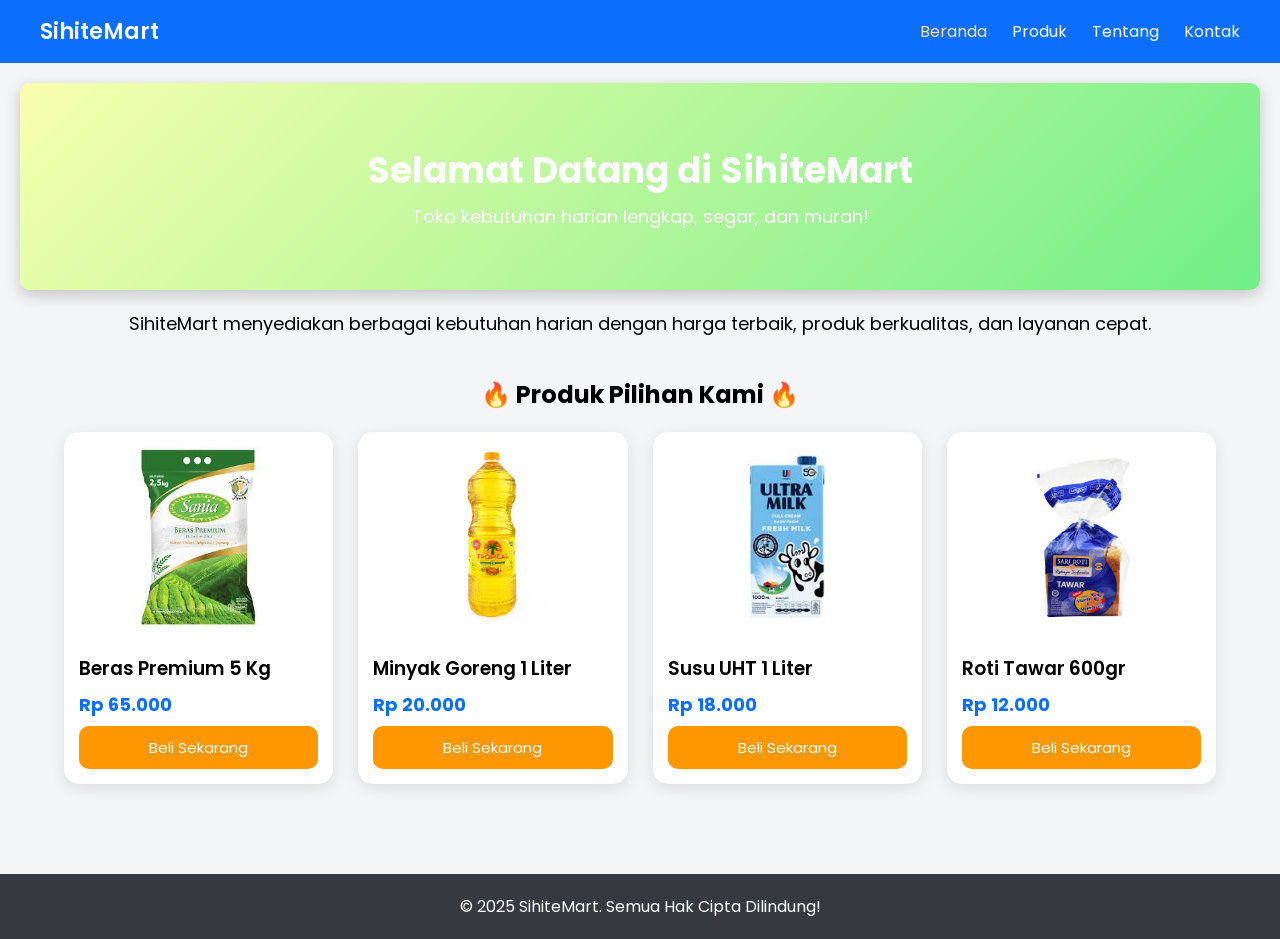
<file: index.html>
<!DOCTYPE html>
<html lang="en">
<head>
    <meta charset="UTF-8">
    <meta name="viewport" content="width=device-width, initial-scale=1.0">
    <title>FreshMart - Beranda</title>
    <link rel="stylesheet" href="style.css">
</head>
<body>

<nav class="navbar">
    <div class="logo">SihiteMart</div>
    <ul class="nav-links">
        <li><a class="active" href="index.html">Beranda</a></li>
        <li><a href="produk.html">Produk</a></li>
        <li><a href="tentang.html">Tentang</a></li>
        <li><a href="kontak.html">Kontak</a></li>
    </ul>
</nav>

<header class="header">
    <h1 class="animate-title">Selamat Datang di SihiteMart</h1>
    <p class="animate-subtitle">Toko kebutuhan harian lengkap, segar, dan murah!</p>
</header>

<div class="container fade-scroll">
    <p style="text-align:center; margin-top:20px; font-size:18px;">
        SihiteMart menyediakan berbagai kebutuhan harian dengan harga terbaik, produk berkualitas, dan layanan cepat.
    </p>
</div>

<section class="fade-scroll">
    <h2 style="text-align: center; margin: 40px 0 20px;">🔥 Produk Pilihan Kami 🔥</h2>
    <div class="product-container">
        
        <div class="product-card">
            <img src="images/beras.png" alt="Beras Premium">
            <h3 class="product-title">Beras Premium 5 Kg</h3>
            <p class="price">Rp 65.000</p>
            <button class="btn-buy">Beli Sekarang</button>
        </div>

        <div class="product-card">
            <img src="images/minyak.png" alt="Minyak Goreng">
            <h3 class="product-title">Minyak Goreng 1 Liter</h3>
            <p class="price">Rp 20.000</p>
            <button class="btn-buy">Beli Sekarang</button>
        </div>

        <div class="product-card">
            <img src="images/susu.png
            " alt="Susu UHT">
            <h3 class="product-title">Susu UHT 1 Liter</h3>
            <p class="price">Rp 18.000</p>
            <button class="btn-buy">Beli Sekarang</button>
        </div>

        <div class="product-card">
            <img src="images/roti.png" alt="Roti Tawar">
            <h3 class="product-title">Roti Tawar 600gr</h3>
            <p class="price">Rp 12.000</p>
            <button class="btn-buy">Beli Sekarang</button>
        </div>

    </div>
</section>
<footer class="footer">
    <p>&copy 2025 SihiteMart. Semua Hak Cipta Dilindung!</p>
</footer>

<script>
    const faders = document.querySelectorAll('.fade-scroll');

    const appearOnScroll = () => {
        faders.forEach(el => {
            const top = el.getBoundingClientRect().top;
            const screenHeight = window.innerHeight;
            
            // Pemicu: Elemen akan muncul jika sudah terlihat hampir penuh (50px dari batas bawah layar).
            if (top < screenHeight - 50) { 
                el.classList.add('show');
            } 
            // Opsional: Hapus baris di bawah ini jika Anda ingin elemen tetap terlihat saat di-scroll ke atas
            else {
                el.classList.remove('show');
            }
        });
    };

    // Panggil fungsi sekali saat halaman dimuat dan saat scroll
    appearOnScroll(); 
    window.addEventListener('scroll', appearOnScroll);
</script>

</body>
</html>
</file>
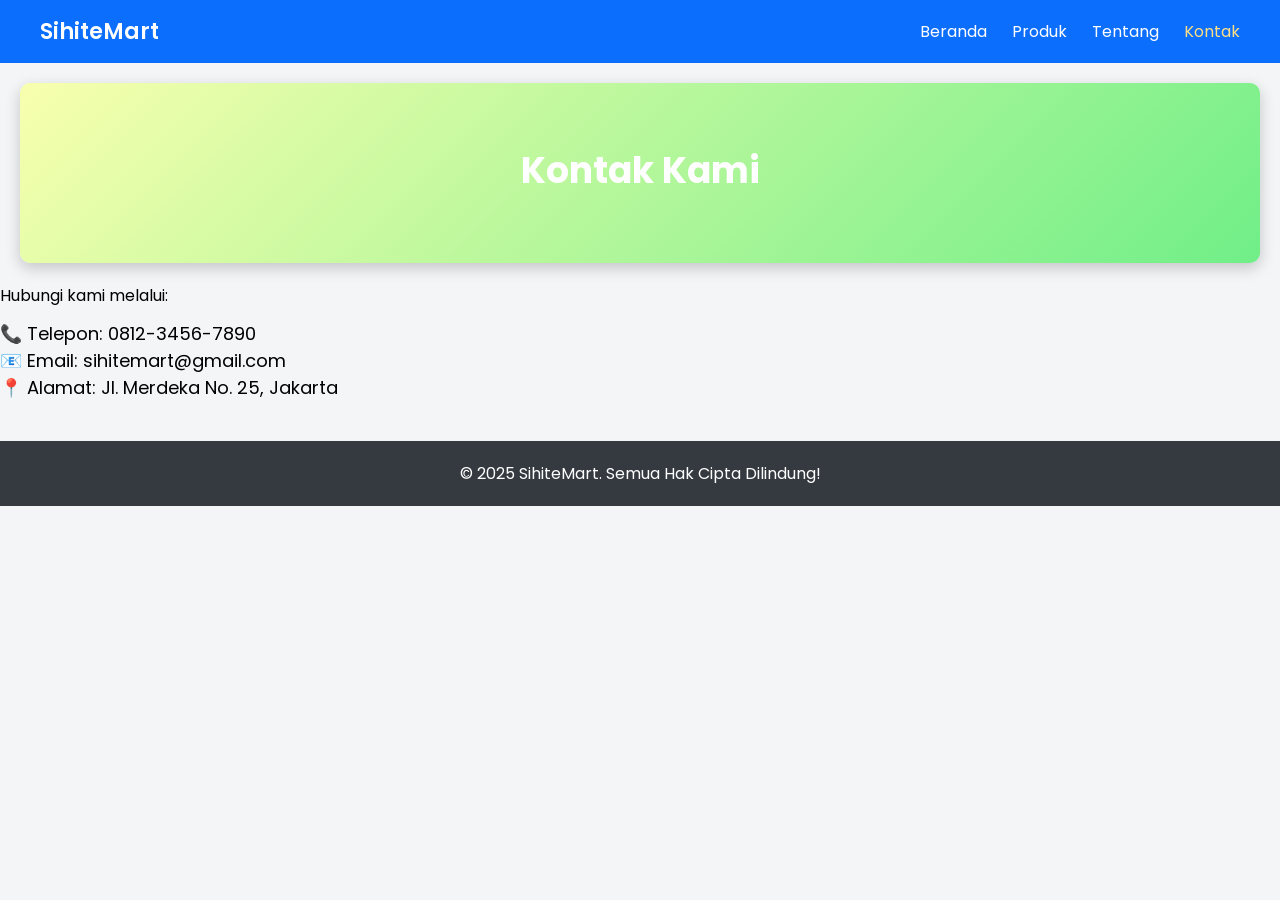
<file: kontak.html>
<!DOCTYPE html>
<html lang="en">
<head>
    <meta charset="UTF-8">
    <meta name="viewport" content="width=device-width, initial-scale=1.0">
    <title>FreshMart - Kontak</title>
    <link rel="stylesheet" href="style.css">
</head>
<body>

<nav class="navbar">
    <div class="logo">SihiteMart</div>
    <ul class="nav-links">
        <li><a href="index.html">Beranda</a></li>
        <li><a href="produk.html">Produk</a></li>
       
        <li><a href="tentang.html">Tentang</a></li>
        <li><a class="active" href="kontak.html">Kontak</a></li>
    </ul>
</nav>

<header class="header">
    <h1>Kontak Kami</h1>
</header>

<div class="container">
    <p>Hubungi kami melalui:</p>
    <ul style="margin-top: 12px; font-size: 18px;">
        <li>📞 Telepon: 0812-3456-7890</li>
        <li>📧 Email: sihitemart@gmail.com</li>
        <li>📍 Alamat: Jl. Merdeka No. 25, Jakarta</li>
    </ul>
</div>
<footer class="footer">
    <p>&copy 2025 SihiteMart. Semua Hak Cipta Dilindung!</p>
</footer>
</body>
</html>
</file>
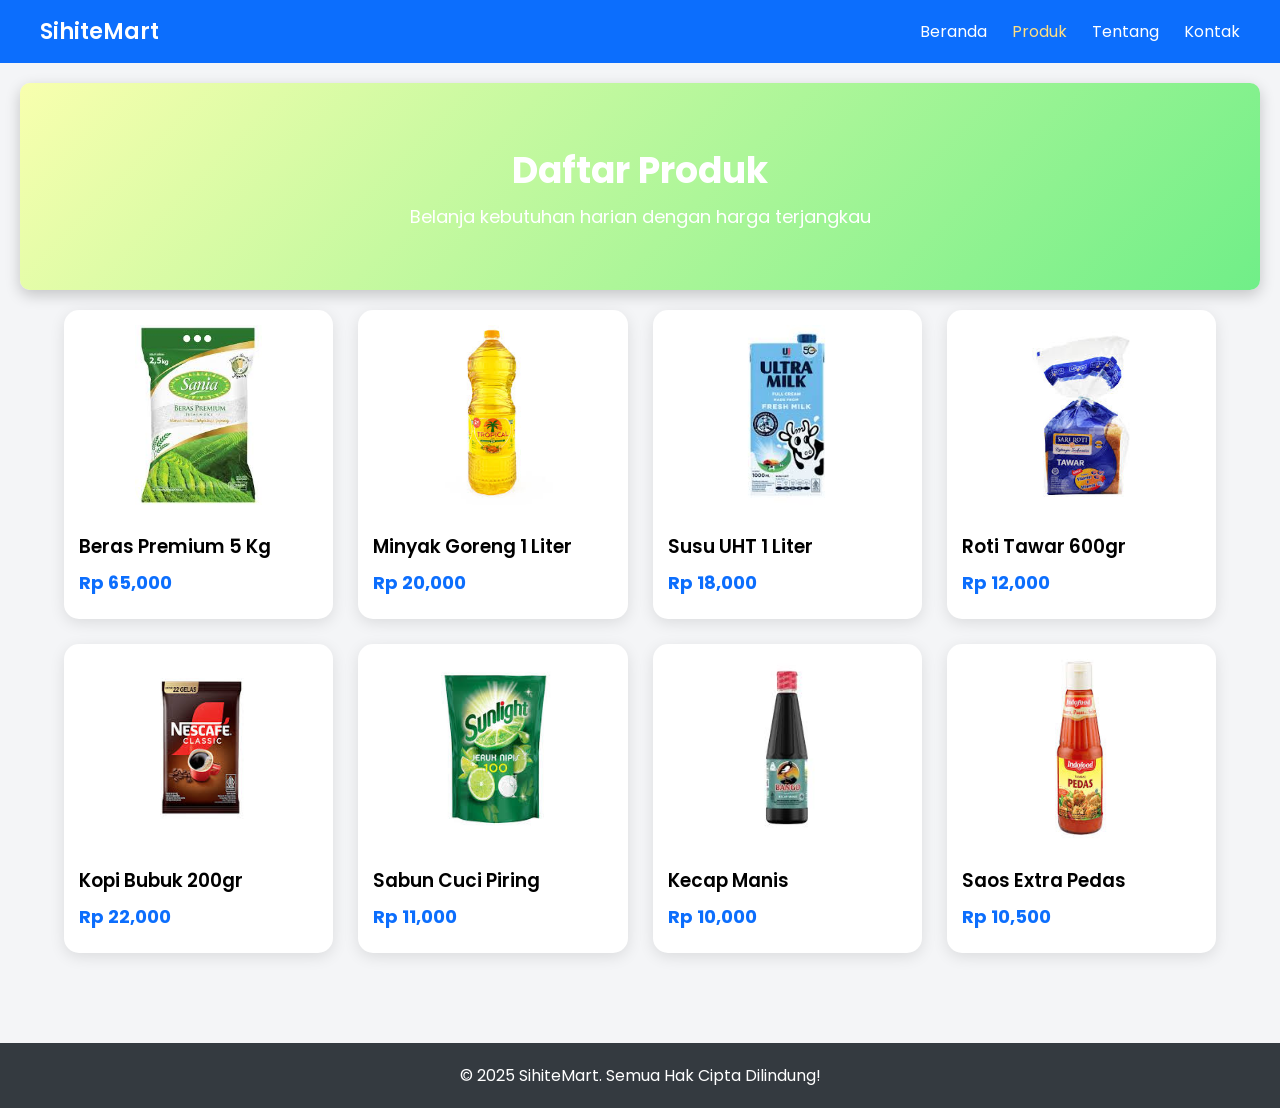
<file: produk.html>
<!DOCTYPE html>
<html lang="en">
<head>
    <meta charset="UTF-8" />
    <meta name="viewport" content="width=device-width, initial-scale=1.0" />
    <title>FreshMart - Produk</title>
    <link rel="stylesheet" href="style.css" />
</head>
<body>

    <!-- NAVBAR -->
    <nav class="navbar">
        <div class="logo">SihiteMart</div>
        <ul class="nav-links">
            <li><a href="index.html">Beranda</a></li>
            <li><a href="produk.html" class="active">Produk</a></li>
            <li><a href="tentang.html">Tentang</a></li>
            <li><a href="kontak.html">Kontak</a></li>
        </ul>
    </nav>

    <!-- HEADER -->
    <header class="header">
        <h1>Daftar Produk</h1>
        <p>Belanja kebutuhan harian dengan harga terjangkau</p>
    </header>

    <!-- PRODUCT LIST -->
    <section class="product-container" id="productList"></section>

    <!-- SCRIPT -->
    <script src="script.js"></script>
    <footer class="footer">
    <p>&copy 2025 SihiteMart. Semua Hak Cipta Dilindung!</p>
</footer>

</body>
</html>
</file>
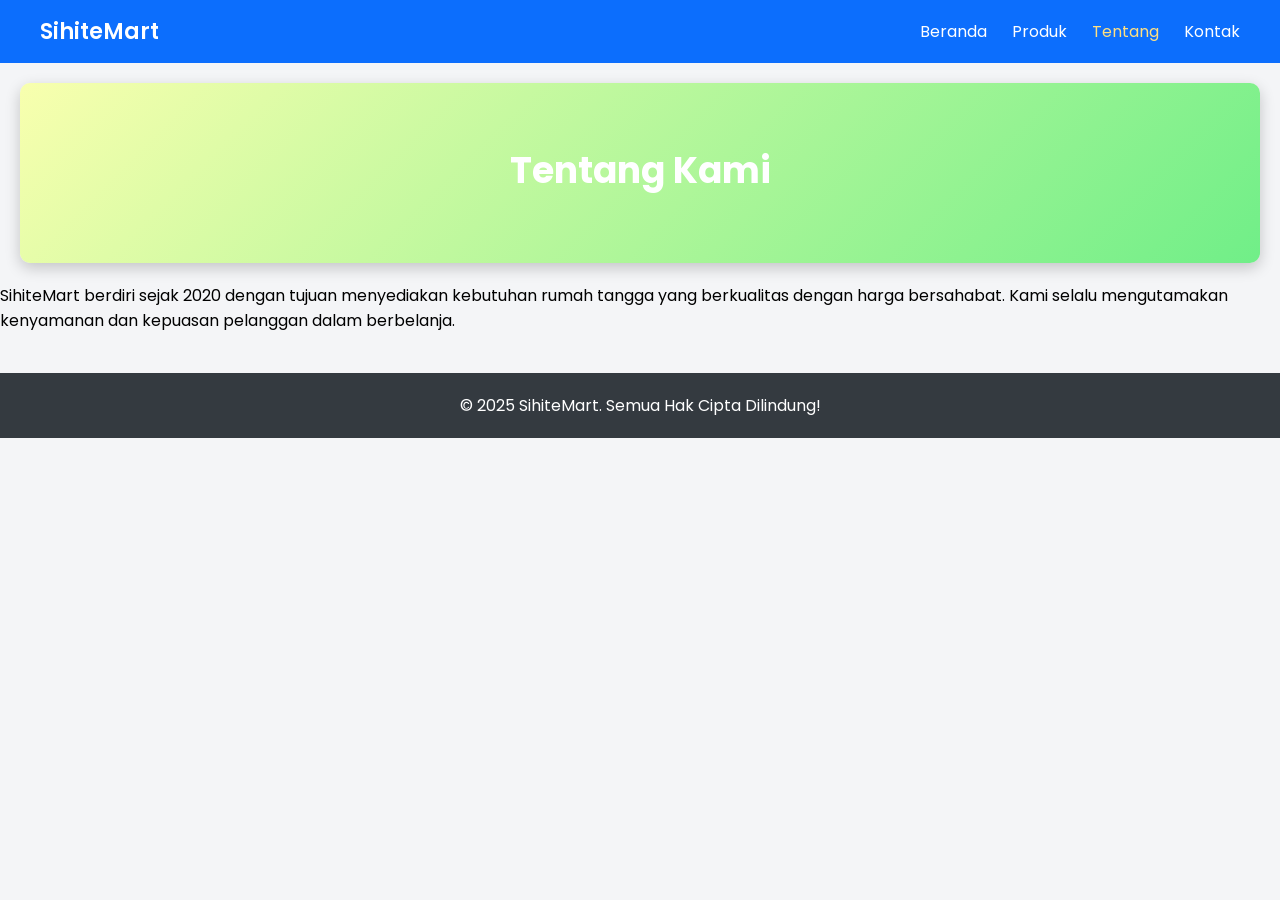
<file: tentang.html>
<!DOCTYPE html>
<html lang="en">
<head>
    <meta charset="UTF-8">
    <meta name="viewport" content="width=device-width, initial-scale=1.0">
    <title>FreshMart - Tentang</title>
    <link rel="stylesheet" href="style.css">
</head>
<body>

<nav class="navbar">
    <div class="logo">SihiteMart</div>
    <ul class="nav-links">
        <li><a href="index.html">Beranda</a></li>
        <li><a href="produk.html">Produk</a></li>
       
        <li><a class="active" href="tentang.html">Tentang</a></li>
        <li><a href="kontak.html">Kontak</a></li>
    </ul>
</nav>

<header class="header">
    <h1>Tentang Kami</h1>
</header>

<div class="container">
    <p>
        SihiteMart berdiri sejak 2020 dengan tujuan menyediakan kebutuhan rumah tangga 
        yang berkualitas dengan harga bersahabat. Kami selalu mengutamakan kenyamanan 
        dan kepuasan pelanggan dalam berbelanja.
    </p>
</div>


</body>
<footer class="footer">
    <p>&copy 2025 SihiteMart. Semua Hak Cipta Dilindung!</p>
</footer>
</html>
</file>
<file: style.css>
@import url('https://fonts.googleapis.com/css2?family=Poppins:wght@300;400;500;600;700&display=swap');

* {
    margin: 0;
    padding: 0;
    box-sizing: border-box;
    font-family: 'Poppins', sans-serif;
}

body {
    background: #f4f5f7;
}

/* NAVBAR */
.navbar {
    width: 100%;
    background: #0c6efd;
    padding: 15px 40px;
    display: flex;
    align-items: center;
    justify-content: space-between;
    color: white;
}

.logo {
    font-size: 22px;
    font-weight: 600;
}

.nav-links {
    list-style: none;
    display: flex;
    gap: 25px;
}

.nav-links li a {
    color: white;
    text-decoration: none;
    font-weight: 400;
    transition: 0.3s;
}

.nav-links li a:hover,
.nav-links li .active {
    color: #ffe082;
}

/* HEADER (ANIMASI BG GRADIENT) */
.header {
    text-align: center;
    padding: 60px 20px; 
    background: linear-gradient(-45deg, #4facfe, #00f2fe, #43e97b, #f8ffae);
    background-size: 400% 400%;
    animation: gradientMove 8s ease infinite;
    border-radius: 10px;
    margin: 20px;
    color: white; 
    box-shadow: 0 5px 15px rgba(0,0,0,0.2);
}

.header h1 {
    font-size: 36px;
    margin-bottom: 5px;
    font-weight: 700;
}

.header p {
    font-size: 18px;
    font-weight: 400;
}

/* ANIMASI TITLE & SUBTITLE (SAAT PAGE LOAD) */
.animate-title {
    opacity: 0;
    animation: fadeDown 1.1s ease forwards;
}

.animate-subtitle {
    opacity: 0;
    animation: fadeUp 1.3s ease forwards;
}

@keyframes fadeDown {
    from { opacity: 0; transform: translateY(-20px); }
    to { opacity: 1; transform: translateY(0); }
}

@keyframes fadeUp {
    from { opacity: 0; transform: translateY(20px); }
    to { opacity: 1; transform: translateY(0); }
}

/* ANIMASI BACKGROUND GRADIENT */
@keyframes gradientMove {
    0% { background-position: 0% 50%; }
    50% { background-position: 100% 50%; }
    100% { background-position: 0% 50%; }
}

/* --- ANIMASI SCROLL (FADE-SCROLL) --- */
.fade-scroll {
    opacity: 0;
    transform: translateY(40px);
    transition: opacity 1s ease-out, transform 1s ease-out;
}

.fade-scroll.show {
    opacity: 1;
    transform: translateY(0);
}

/* PRODUCT GRID */
.product-container {
    width: 90%;
    margin: auto;
    display: grid;
    grid-template-columns: repeat(auto-fit, minmax(250px, 1fr)); 
    gap: 25px;
    padding-bottom: 50px;
}

.product-card {
    background: white;
    padding: 15px;
    border-radius: 15px;
    box-shadow: 0 4px 15px rgba(0,0,0,0.1);
    transition: transform 0.3s;
}

.product-card:hover {
    transform: translateY(-5px);
    box-shadow: 0 8px 20px rgba(0,0,0,0.15);
}

/* PERUBAHAN UTAMA: Gambar Produk terlihat penuh */
.product-card img {
    width: 100%;
    height: 180px;
    object-fit: contain; /* Menggunakan CONTAIN agar gambar tidak terpotong */
    border-radius: 10px;
    margin-bottom: 10px;
}

.product-title {
    font-weight: 600;
    margin-top: 10px;
}

.price {
    margin: 8px 0;
    font-weight: 700;
    font-size: 18px;
    color: #0c6efd;
}

/* BUTTON BELI (STANDAR) */
.btn-buy {
    background: #ff9800;
    color: white;
    padding: 10px 15px;
    border: none;
    border-radius: 10px;
    cursor: pointer;
    width: 100%;
    font-size: 15px;
    transition: 0.3s;
}

.btn-buy:hover {
    background: #f57c00;
}

/* --- PERBAIKAN: DETAIL PRODUK (Centering dan Tombol Pendek) --- */

.detail-box {
    /* Membuat kotak detail berada di tengah */
    width: 90%; 
    max-width: 500px; /* Batasi lebar */
    margin: 50px auto; 
    text-align: left; 
    padding: 20px;
    background: white;
    border-radius: 10px;
    box-shadow: 0 4px 15px rgba(0,0,0,0.1);
    display: flex; 
    flex-direction: column;
    align-items: flex-start; /* Konten di dalam detail-box rata kiri */
}

.detail-img {
    width: 100%;
    max-width: 250px; 
    height: auto;
    display: block;
    margin: 0 auto 20px auto; /* Gambar di tengah */
    object-fit: contain;
    border-radius: 15px;
}

.detail-price {
    font-size: 24px;
    font-weight: 700;
    color: #007bff;
    margin: 10px 0;
}

.qty-input {
    width: 100px;
    padding: 8px;
    text-align: center;
    margin-top: 10px;
    border: 1px solid #ccc;
    border-radius: 5px;
}

/* Tombol Beli di halaman Detail Produk */
.btn-buy.detail-button {
    width: 200px; /* Tombol dibuat lebih pendek */
    padding: 12px;
    margin-top: 20px;
    background: #ff9800; 
    color: white;
    border: none;
    border-radius: 10px;
    font-size: 18px;
    cursor: pointer;
    align-self: flex-start; /* Mengikuti rata kiri dari detail-box */
}

.btn-buy.detail-button:hover {
    background: #f57c00;
}
.footer {
    width: 100%;
    background: #343a40; /* Warna gelap */
    color: #ffffff;
    text-align: center;
    padding: 20px 0;
    margin-top: 40px; /* Jarak dari konten di atas */
    font-size: 14px;
}
</file>
